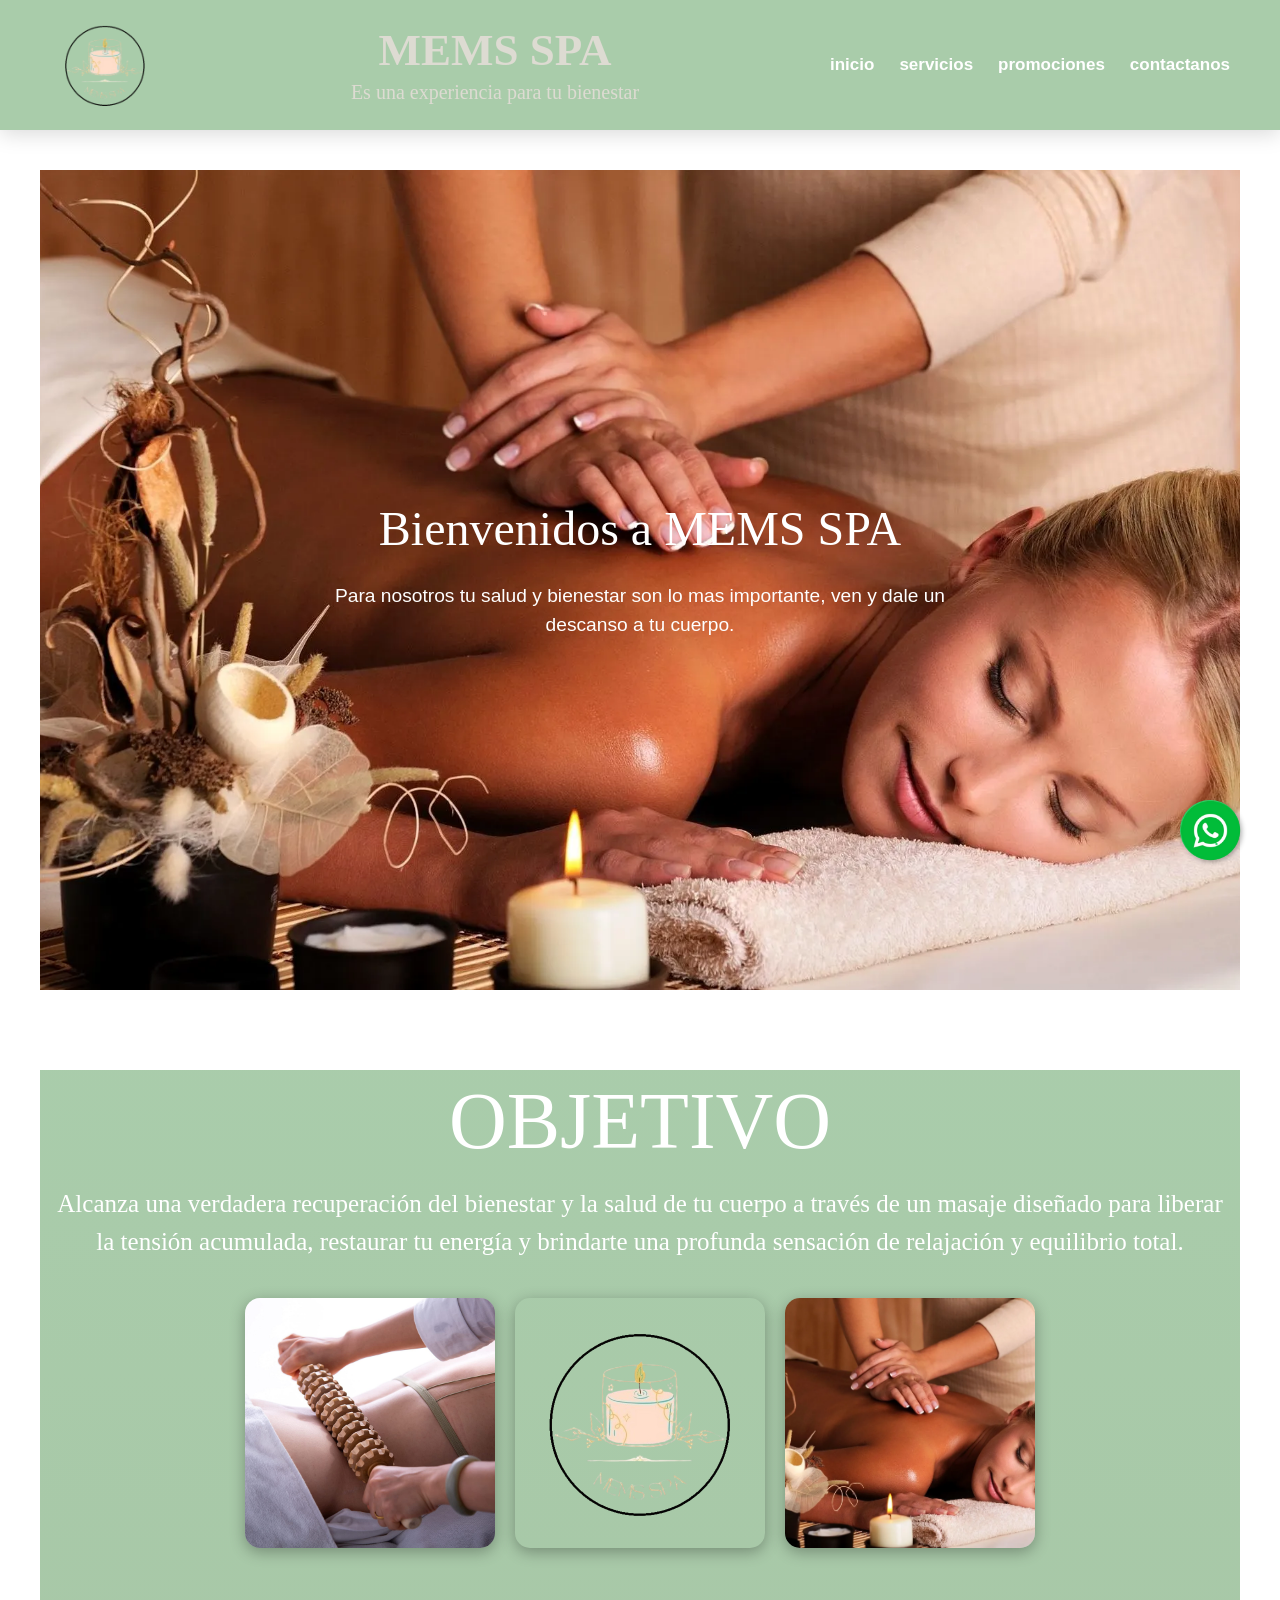
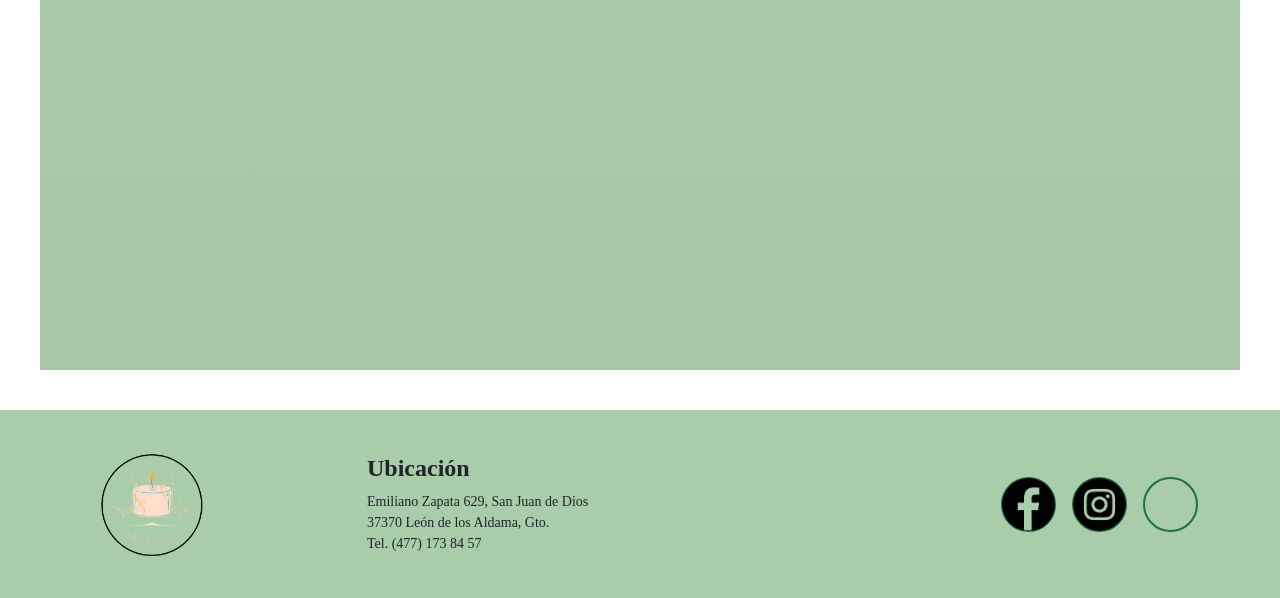
<file: index.html>
<!DOCTYPE html>
<html lang="es">

<head>
    <meta charset="UTF-8">
    <meta name="viewport" content="width=device-width, initial-scale=1.0">
    <title>memsspa</title>
    <link rel="stylesheet" href="estilos/estilo.css">
    <link href="https://cdn.jsdelivr.net/npm/bootstrap@5.3.8/dist/css/bootstrap.min.css" rel="stylesheet"
        integrity="sha384-sRIl4kxILFvY47J16cr9ZwB07vP4J8+LH7qKQnuqkuIAvNWLzeN8tE5YBujZqJLB" crossorigin="anonymous">
</head>

<body>

    <header class="main-header">
        <div class="logo">
            <img src="imagenes/logo.png" height="110px">
        </div>

        <div class="memsspa">
            <h1 class="titulo">MEMS SPA</h1>
            <p class="titulo-p">Es una experiencia para tu bienestar</p>
        </div>
        <nav>
            <div class="ISC">
                <div><a href="index.html">inicio</a></div>
                <div><a href="servicios.html">servicios</a></div>
                <div><a href="promociones.html">promociones</a></div>
                <div><a href="contacto.html">contactanos</a></div>
            </div>
        </nav>
    </header>

    <!--explicacion-->
    <div class="contenido-1">
        <div class="imagen-1">
            <img src="imagenes/fondo-inicio.png" alt="imagen-1">
        </div>
        <h1 class="h1-1">Bienvenidos a MEMS SPA</h1>
        <p class="p-1">Para nosotros tu salud y bienestar son lo mas importante, ven y dale un descanso a tu cuerpo.</p>
    </div>
    <!--recuadro verde-->
    <div class="contenido-2">
        <h1 class="h1-2">OBJETIVO</h1>
        <p class="p-2">Alcanza una verdadera recuperación del bienestar y la salud de tu cuerpo a través de un masaje
            diseñado para
            liberar la tensión acumulada, restaurar tu energía y brindarte una profunda sensación de relajación y
            equilibrio total.
        </p>
        <div class="img-c-2">
            <img src="imagenes/madero.png" alt="">
            <img src="imagenes/logo.png" alt="">
            <img src="imagenes/fondo-inicio.png" alt="">
        </div>
    </div>
    <!--footer-->

    <footer class="footer py-4">

        <div class="container">

            <div class="row align-items-center text-center text-md-start">

                <!-- Logo -->
                <div class="col-12 col-md-3 mb-3 mb-md-0">
                    <img src="imagenes/logo.png" alt="logo" class="img-fluid" width="140">
                </div>

                <!-- Ubicación -->
                <div class="col-12 col-md-5 mb-3 mb-md-0">
                    <h4>Ubicación</h4>
                    <p class="mb-0">
                        Emiliano Zapata 629, San Juan de Dios<br>
                        37370 León de los Aldama, Gto.<br>
                        Tel. (477) 173 84 57<br>

                    </p>
                </div>

                <!-- Redes Sociales -->
                <div class="col-12 col-md-4">
                    <div class="d-flex justify-content-center justify-content-md-end gap-3 mt-3 mt-md-0">

                        <a href="https://www.facebook.com/mems.spa/" class="social-icon" target="_blank">
                            <img src="imagenes/facebock.png" alt="Facebook" width="53">
                            <i class="bi bi-facebook"></i>
                        </a>

                        <a href="https://www.instagram.com/mems_spa?igsh=MW5zaTBwZnZmdHpxeQ=="
                            class="instagram social-icon" target="_blank">
                            <i class="bi bi-instagram"></i>
                            <img src="imagenes/CIS-A2K_Instagram_Icon__Black_.svg-removebg-preview.png" alt="Instagram"
                                width="53">
                        </a>

                        <a href="https://twitter.com/mems_spa" class="social-icon" target="_blank">
                            <i class="bi bi-twitter-x"></i>
                        </a>

                    </div>
                </div>

            </div>

        </div>

    </footer>
    <a href="https://wa.me/524771738457" class="btn-whatsapp" target="_blank">
        <i class="bi bi-whatsapp"></i>
        <img src="imagenes/whatsap.png" alt="whatsapp" width="79">
    </a>


</body>
<script src="https://cdn.jsdelivr.net/npm/bootstrap@5.3.8/dist/js/bootstrap.bundle.min.js"
    integrity="sha384-FKyoEForCGlyvwx9Hj09JcYn3nv7wiPVlz7YYwJrWVcXK/BmnVDxM+D2scQbITxI"
    crossorigin="anonymous"></script>

</html>
</file>
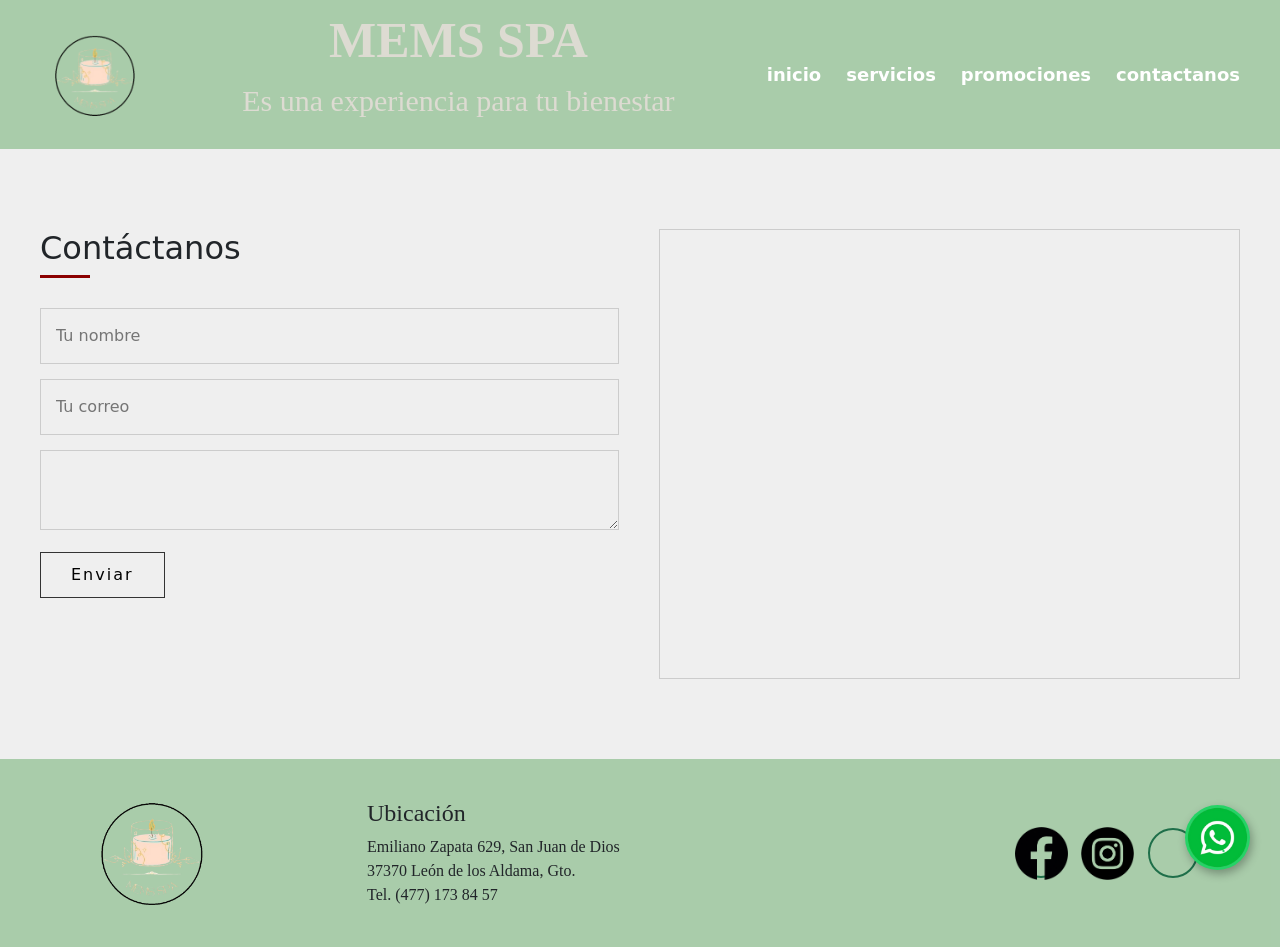
<file: contacto.html>
<!DOCTYPE html>
<html lang="es">

<head>
    <meta charset="UTF-8">
    <meta name="viewport" content="width=device-width, initial-scale=1.0">
    <title>memsspa</title>
    <link rel="stylesheet" href="estilos/contacto.css">
    <link href="https://cdn.jsdelivr.net/npm/bootstrap@5.3.8/dist/css/bootstrap.min.css" rel="stylesheet"
        integrity="sha384-sRIl4kxILFvY47J16cr9ZwB07vP4J8+LH7qKQnuqkuIAvNWLzeN8tE5YBujZqJLB" crossorigin="anonymous">
</head>

<body>
    <header class="main-header">
        <div class="logo">
            <img src="imagenes/logo.png" height="110px">
        </div>

        <div class="memsspa">
            <h1 class="titulo">MEMS SPA</h1>
            <p class="titulo-p">Es una experiencia para tu bienestar</p>
        </div>
        <nav>
            <div class="ISC">
                <div><a href="index.html">inicio</a></div>
                <div><a href="servicios.html">servicios</a></div>
                <div><a href="promociones.html">promociones</a></div>
                <div><a href="contacto.html">contactanos</a></div>
            </div>
        </nav>
    </header>

    <!--contactos-->
    <section class="contacto">
        <div class="container-contacto">

            <!-- LADO IZQUIERDO (FORMULARIO) -->
            <div class="formulario">
                <h2>Contáctanos</h2>
                <div class="linea"></div>

                <form name="contacto-mems" method="POST" data-netlify="true">
                    <input type="hidden" name="form-name" value="contacto-mems">
                    <input type="text" name="nombre" placeholder="Tu nombre" required>
                    <input type="email" name="email" placeholder="Tu correo" required>
                    <textarea name="mensaje"></textarea>
                    <button type="submit">Enviar</button>
                </form>

            </div>

            <div class="mapa">
                <iframe
                    src="https://www.google.com/maps/embed?pb=!1m18!1m12!1m3!1d3721.464654955745!2d-101.677561!3d21.133918!2m3!1f0!2f0!3f0!3m2!1i1024!2i768!4f13.1!3m3!1m2!1s0x842bbe074c772c91%3A0x6e2f1e6f4f4f4f4f!2sEmiliano%20Zapata%20629%2C%20San%20Juan%20de%20Dios%2C%2037370%20Le%C3%B3n%2C%20Gto.!5e0!3m2!1ses-419!2smx!4v1714123456789!5m2!1ses-419!2smx"
                    width="100%" height="100%" style="border:0;" allowfullscreen="" loading="lazy"
                    referrerpolicy="no-referrer-when-downgrade">
                </iframe>
            </div>

        </div>
    </section>

    <!--footer-->
    <footer class="footer py-4">

        <div class="container">

            <div class="row align-items-center text-center text-md-start">

                <!-- Logo -->
                <div class="col-12 col-md-3 mb-3 mb-md-0">
                    <img src="imagenes/logo.png" alt="logo" class="img-fluid" width="140">
                </div>

                <!-- Ubicación -->
                <div class="col-12 col-md-5 mb-3 mb-md-0">
                    <h4>Ubicación</h4>
                    <p class="mb-0">
                        Emiliano Zapata 629, San Juan de Dios<br>
                        37370 León de los Aldama, Gto.<br>
                        Tel. (477) 173 84 57<br>

                    </p>
                </div>

                <!-- Redes Sociales -->
                <div class="col-12 col-md-4">
                    <div class="d-flex justify-content-center justify-content-md-end gap-3 mt-3 mt-md-0">

                        <a href="https://www.facebook.com/mems.spa/" class="social-icon" target="_blank">
                            <img src="imagenes/facebock.png" alt="Facebook" width="53">
                            <i class="bi bi-facebook"></i>
                        </a>

                        <a href="https://www.instagram.com/mems_spa?igsh=MW5zaTBwZnZmdHpxeQ=="
                            class="instagram social-icon" target="_blank">
                            <i class="bi bi-instagram"></i>
                            <img src="imagenes/CIS-A2K_Instagram_Icon__Black_.svg-removebg-preview.png" alt="Instagram"
                                width="53">
                        </a>

                        <a href="https://twitter.com/mems_spa" class="social-icon" target="_blank">
                            <i class="bi bi-twitter-x"></i>
                        </a>

                    </div>
                </div>

            </div>

        </div>

    </footer>
    <a href="https://wa.me/524771738457" class="btn-whatsapp" target="_blank">
        <i class="bi bi-whatsapp"></i>
        <img src="imagenes/whatsap.png" alt="whatsapp" width="79">
    </a>

    <script src="js/app.js"></script>
</body>
<script src="https://cdn.jsdelivr.net/npm/bootstrap@5.3.8/dist/js/bootstrap.bundle.min.js"
    integrity="sha384-FKyoEForCGlyvwx9Hj09JcYn3nv7wiPVlz7YYwJrWVcXK/BmnVDxM+D2scQbITxI"
    crossorigin="anonymous"></script>

</html>
</file>
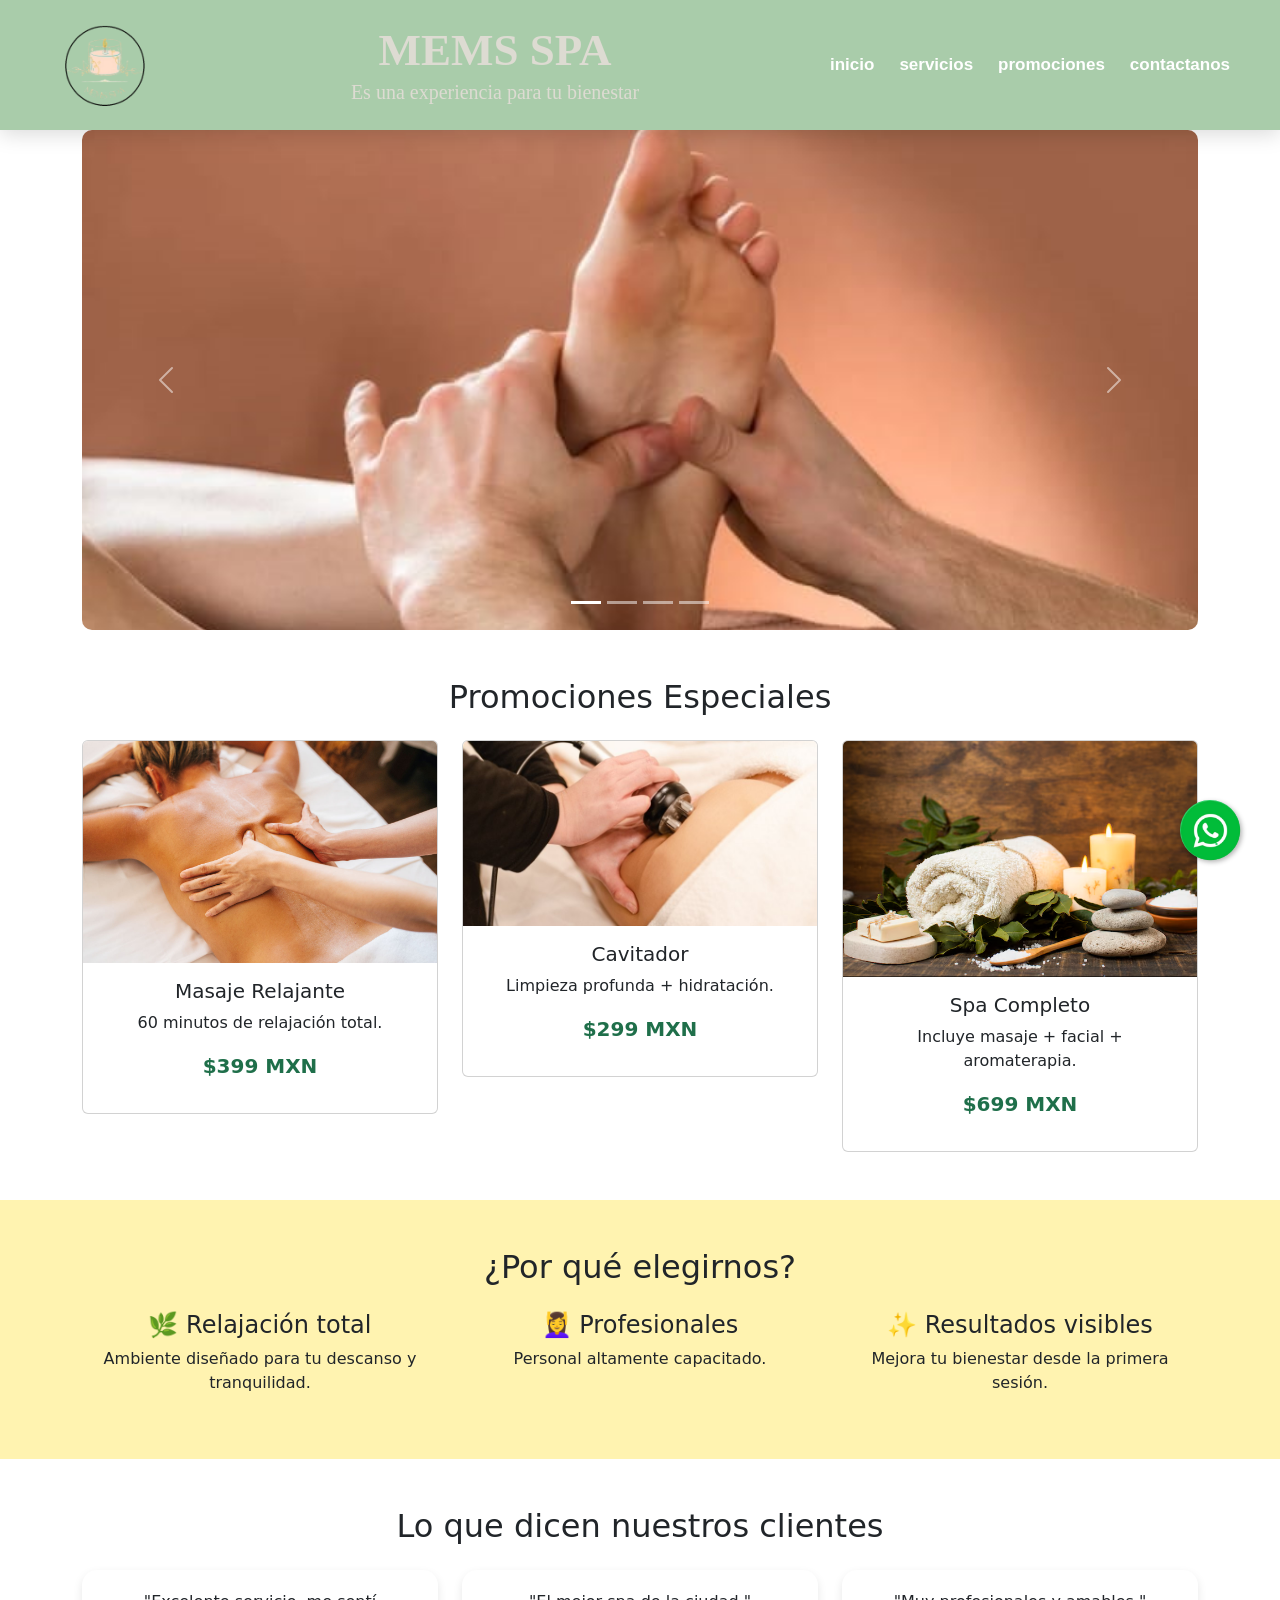
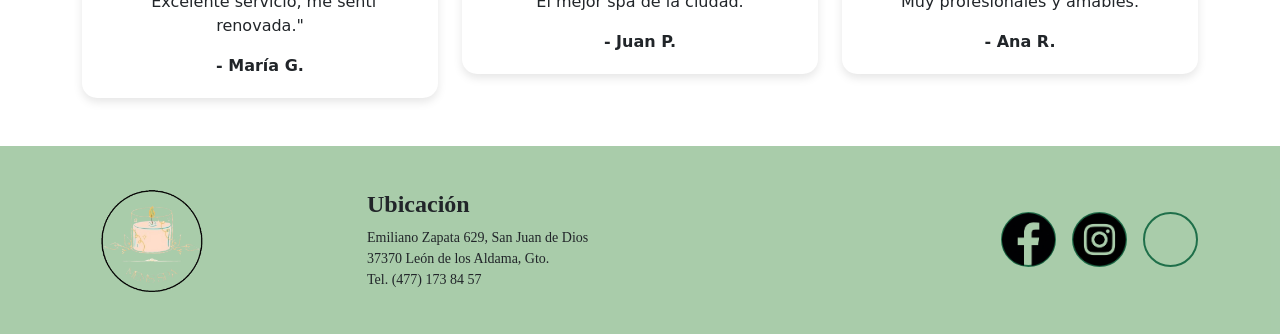
<file: promociones.html>
<!DOCTYPE html>
<html lang="es">

<head>
    <meta charset="UTF-8">
    <meta name="viewport" content="width=device-width, initial-scale=1.0">
    <title>memsspa</title>
    <link rel="stylesheet" href="estilos/promo.css">
    <link href="https://cdn.jsdelivr.net/npm/bootstrap@5.3.8/dist/css/bootstrap.min.css" rel="stylesheet"
        integrity="sha384-sRIl4kxILFvY47J16cr9ZwB07vP4J8+LH7qKQnuqkuIAvNWLzeN8tE5YBujZqJLB" crossorigin="anonymous">
</head>

<body>
    <header class="main-header">
        <div class="logo">
            <img src="imagenes/logo.png" height="110px">
        </div>

        <div class="memsspa">
            <h1 class="titulo">MEMS SPA</h1>
            <p class="titulo-p">Es una experiencia para tu bienestar</p>
        </div>
        <nav>
            <div class="ISC">
                <div><a href="index.html">inicio</a></div>
                <div><a href="servicios.html">servicios</a></div>
                <div><a href="promociones.html">promociones</a></div>
                <div><a href="contacto.html">contactanos</a></div>
            </div>
        </nav>
    </header>

    <!--contenido promociones-->
    <div class="container">
        <div id="miCarrusel" class="carousel slide" data-bs-ride="carousel">

            <!-- Indicadores -->
            <div class="carousel-indicators">
                <button type="button" data-bs-target="#miCarrusel" data-bs-slide-to="0" class="active"></button>
                <button type="button" data-bs-target="#miCarrusel" data-bs-slide-to="1"></button>
                <button type="button" data-bs-target="#miCarrusel" data-bs-slide-to="2"></button>
                <button type="button" data-bs-target="#miCarrusel" data-bs-slide-to="3"></button>
            </div>

            <!-- Imágenes -->
            <div class="carousel-inner">
                <div class="carousel-item active">
                    <img src="imagenes/podal.png" class="d-block w-100" alt="Imagen 1">
                </div>

                <div class="carousel-item">
                    <img src="imagenes/masaje-relajante-descontracturante.png" class="d-block w-100" alt="Imagen 2">
                </div>

                <div class="carousel-item">
                    <img src="imagenes/cavitador.png" class="d-block w-100" alt="Imagen 3">
                </div>

                <div class="carousel-item">
                    <img src="imagenes/spacompleto.png" class="d-block w-100" alt="Imagen 4">
                </div>
            </div>

            <!-- Controles -->
            <button class="carousel-control-prev" type="button" data-bs-target="#miCarrusel" data-bs-slide="prev">
                <span class="carousel-control-prev-icon"></span>
            </button>

            <button class="carousel-control-next" type="button" data-bs-target="#miCarrusel" data-bs-slide="next">
                <span class="carousel-control-next-icon"></span>
            </button>

        </div>
    </div>
    <section class="container my-5">
        <h2 class="text-center mb-4">Promociones Especiales</h2>

        <div class="row">

            <div class="col-md-4">
                <div class="card promo-card">
                    <img src="imagenes/masaje-relajante-descontracturante.png" class="card-img-top">
                    <div class="card-body text-center">
                        <h5 class="card-title">Masaje Relajante</h5>
                        <p class="card-text">60 minutos de relajación total.</p>
                        <p class="precio">$399 MXN</p>
                    </div>
                </div>
            </div>

            <div class="col-md-4">
                <div class="card promo-card">
                    <img src="imagenes/cavitador.png" class="card-img-top">
                    <div class="card-body text-center">
                        <h5 class="card-title">Cavitador</h5>
                        <p class="card-text">Limpieza profunda + hidratación.</p>
                        <p class="precio">$299 MXN</p>
                    </div>
                </div>
            </div>

            <div class="col-md-4">
                <div class="card promo-card">
                    <img src="imagenes/spacompleto.png" class="card-img-top">
                    <div class="card-body text-center">
                        <h5 class="card-title">Spa Completo</h5>
                        <p class="card-text">Incluye masaje + facial + aromaterapia.</p>
                        <p class="precio">$699 MXN</p>
                    </div>
                </div>
            </div>

        </div>
    </section>

    <!-- Sección de beneficios -->
    <section class="beneficios text-center py-5">
        <div class="container">
            <h2>¿Por qué elegirnos?</h2>
            <div class="row mt-4">

                <div class="col-md-4">
                    <h4>🌿 Relajación total</h4>
                    <p>Ambiente diseñado para tu descanso y tranquilidad.</p>
                </div>

                <div class="col-md-4">
                    <h4>💆‍♀️ Profesionales</h4>
                    <p>Personal altamente capacitado.</p>
                </div>

                <div class="col-md-4">
                    <h4>✨ Resultados visibles</h4>
                    <p>Mejora tu bienestar desde la primera sesión.</p>
                </div>

            </div>
        </div>
    </section>

    <!-- Testimonios -->
    <section class="container my-5">
        <h2 class="text-center mb-4">Lo que dicen nuestros clientes</h2>

        <div class="row text-center">

            <div class="col-md-4">
                <div class="testimonio">
                    <p>"Excelente servicio, me sentí renovada."</p>
                    <strong>- María G.</strong>
                </div>
            </div>

            <div class="col-md-4">
                <div class="testimonio">
                    <p>"El mejor spa de la ciudad."</p>
                    <strong>- Juan P.</strong>
                </div>
            </div>

            <div class="col-md-4">
                <div class="testimonio">
                    <p>"Muy profesionales y amables."</p>
                    <strong>- Ana R.</strong>
                </div>
            </div>

        </div>
    </section>


    <!--footer-->
    <footer class="footer py-4">

        <div class="container">

            <div class="row align-items-center text-center text-md-start">

                <!-- Logo -->
                <div class="col-12 col-md-3 mb-3 mb-md-0">
                    <img src="imagenes/logo.png" alt="logo" class="img-fluid" width="140">
                </div>

                <!-- Ubicación -->
                <div class="col-12 col-md-5 mb-3 mb-md-0">
                    <h4>Ubicación</h4>
                    <p class="mb-0">
                        Emiliano Zapata 629, San Juan de Dios<br>
                        37370 León de los Aldama, Gto.<br>
                        Tel. (477) 173 84 57<br>

                    </p>
                </div>

                <!-- Redes Sociales -->
                <div class="col-12 col-md-4">
                    <div class="d-flex justify-content-center justify-content-md-end gap-3 mt-3 mt-md-0">

                        <a href="https://www.facebook.com/mems.spa/" class="social-icon" target="_blank">
                            <img src="imagenes/facebock.png" alt="Facebook" width="53">
                            <i class="bi bi-facebook"></i>
                        </a>

                        <a href="https://www.instagram.com/mems_spa?igsh=MW5zaTBwZnZmdHpxeQ=="
                            class="instagram social-icon" target="_blank">
                            <i class="bi bi-instagram"></i>
                            <img src="imagenes/CIS-A2K_Instagram_Icon__Black_.svg-removebg-preview.png" alt="Instagram"
                                width="53">
                        </a>

                        <a href="https://twitter.com/mems_spa" class="social-icon" target="_blank">
                            <i class="bi bi-twitter-x"></i>
                        </a>

                    </div>
                </div>

            </div>

        </div>

    </footer>
    <a href="https://wa.me/524771738457" class="btn-whatsapp" target="_blank">
        <i class="bi bi-whatsapp"></i>
        <img src="imagenes/whatsap.png" alt="whatsapp" width="79">
    </a>


</body>
<script src="https://cdn.jsdelivr.net/npm/bootstrap@5.3.8/dist/js/bootstrap.bundle.min.js"
    integrity="sha384-FKyoEForCGlyvwx9Hj09JcYn3nv7wiPVlz7YYwJrWVcXK/BmnVDxM+D2scQbITxI"
    crossorigin="anonymous"></script>

</html>
</file>
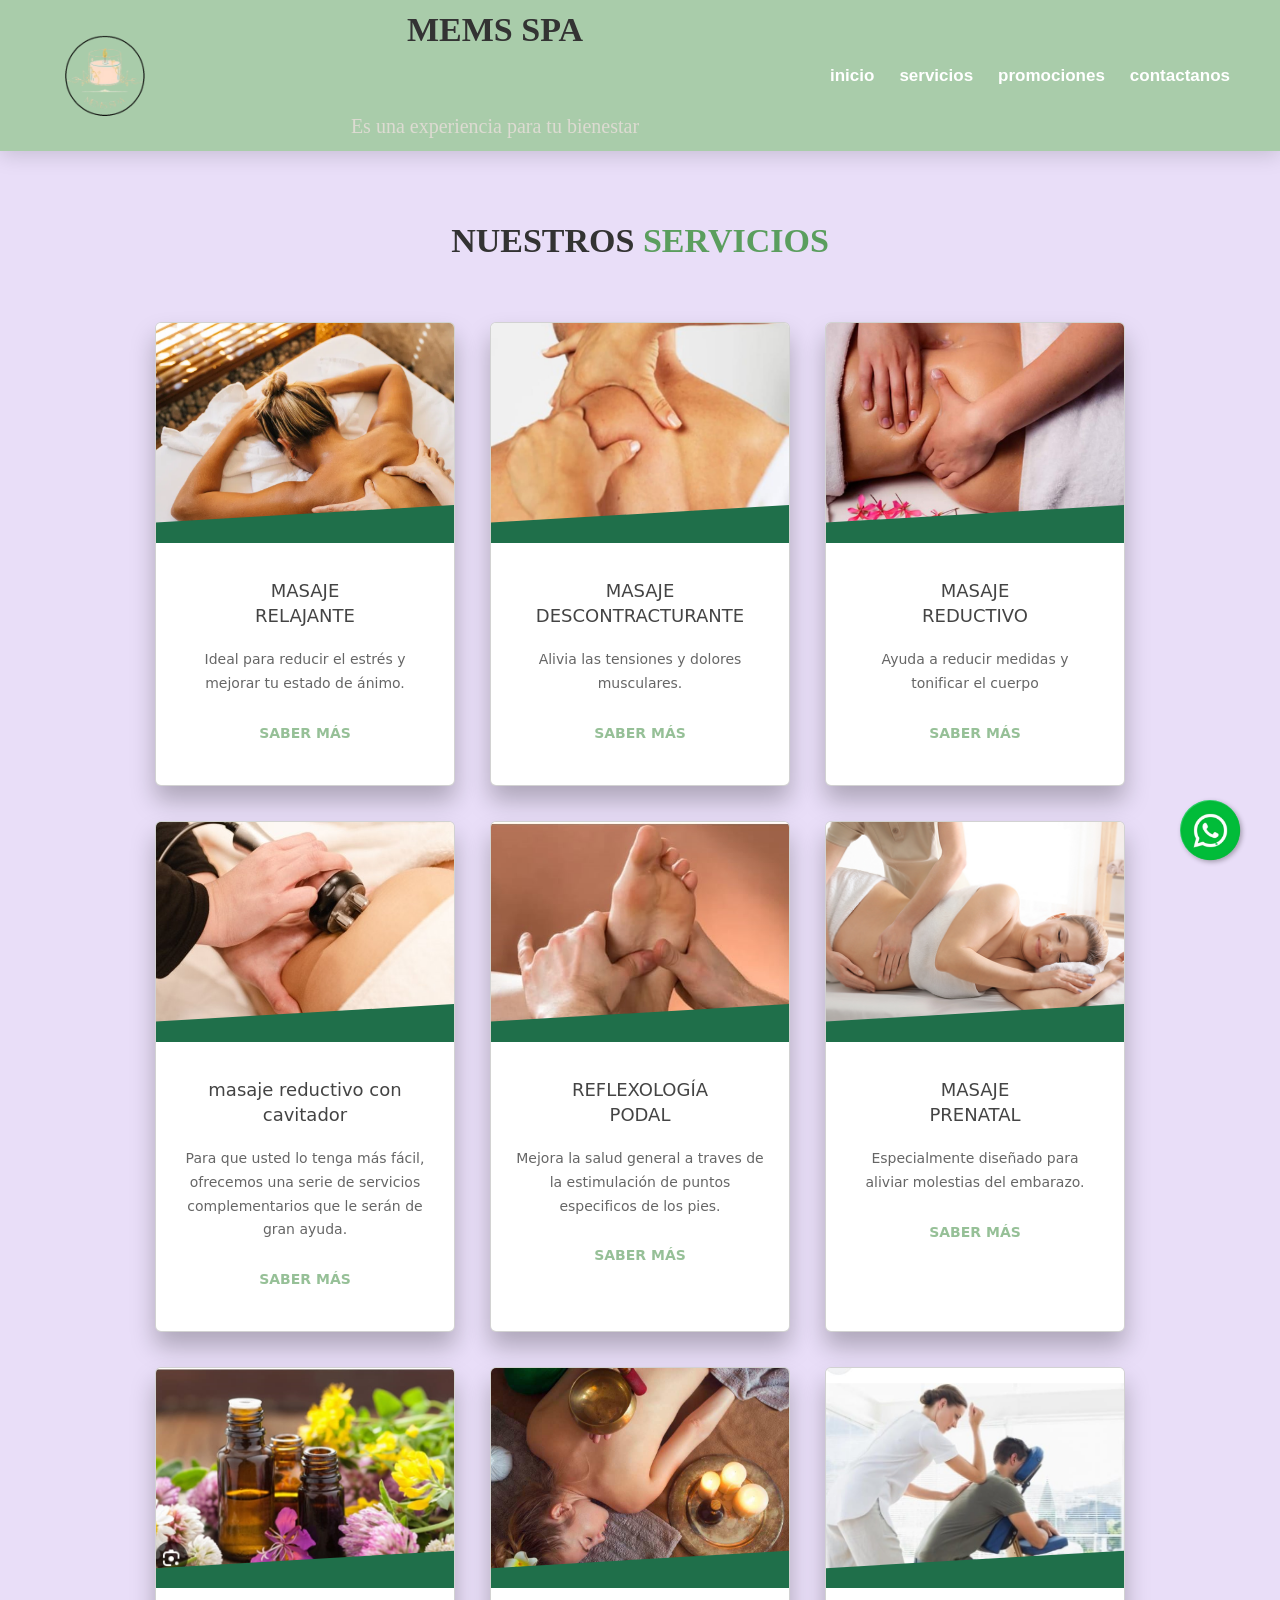
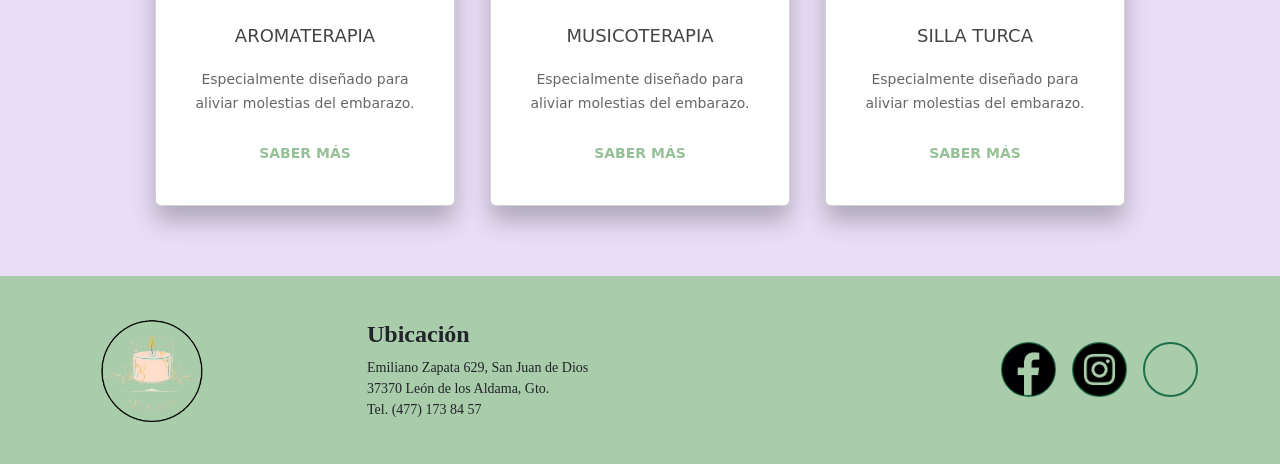
<file: servicios.html>
<!DOCTYPE html>
<html lang="es">

<head>
    <meta charset="UTF-8">
    <meta name="viewport" content="width=device-width, initial-scale=1.0">
    <title>memsspa</title>
    <link rel="stylesheet" href="estilos/servicios.css">
    <link href="https://cdn.jsdelivr.net/npm/bootstrap@5.3.8/dist/css/bootstrap.min.css" rel="stylesheet"
        integrity="sha384-sRIl4kxILFvY47J16cr9ZwB07vP4J8+LH7qKQnuqkuIAvNWLzeN8tE5YBujZqJLB" crossorigin="anonymous">
</head>

<body>

    <header class="main-header">
        <div class="logo">
            <img src="imagenes/logo.png" height="110px">
        </div>

        <div class="memsspa">
            <h1 class="titulo">MEMS SPA</h1>
            <p class="titulo-p">Es una experiencia para tu bienestar</p>
        </div>
        <nav>
            <div class="ISC">
                <div><a href="index.html">inicio</a></div>
                <div><a href="servicios.html">servicios</a></div>
                <div><a href="promociones.html">promociones</a></div>
                <div><a href="contacto.html">contactanos</a></div>
            </div>
        </nav>
    </header>

    <!--explicacion-->
    <section class="servicios">
        <h2 class="titulo">NUESTROS <span>SERVICIOS</span></h2>

        <div class="contenedor-cards">

            <div class="card">
                <div class="imagen">
                    <img src="imagenes/relajante.png" alt="Servicio local">
                </div>
                <div class="contenido">
                    <h3>MASAJE <br> RELAJANTE</h3>
                    <p>Ideal para reducir el estrés y mejorar tu estado de ánimo.
                    </p>
                    <a href="contacto.html">SABER MÁS</a>
                </div>
            </div>

            <div class="card">
                <div class="imagen">
                    <img src="imagenes/descontracturante.jpeg" alt="relajante">
                </div>
                <div class="contenido">
                    <h3>MASAJE DESCONTRACTURANTE</h3>
                    <p>Alivia las tensiones y dolores musculares.</p>
                    <a href="contacto.html">SABER MÁS</a>
                </div>
            </div>

            <div class="card">
                <div class="imagen">
                    <img src="imagenes/reductivo.png" alt="reductivos">
                </div>
                <div class="contenido">
                    <h3>MASAJE<br>REDUCTIVO</h3>
                    <p>Ayuda a reducir medidas y tonificar el cuerpo</p>
                    <a href="contacto.html">SABER MÁS</a>
                </div>
            </div>

            <div class="card">
                <div class="imagen">
                    <img src="imagenes/cavitador.png" alt="cavitador">
                </div>
                <div class="contenido">
                    <h3>masaje reductivo con cavitador</h3>
                    <p>Para que usted lo tenga más fácil, ofrecemos una serie de servicios complementarios que le serán
                        de gran ayuda.</p>
                    <a href="contacto.html">SABER MÁS</a>
                </div>
            </div>
            <div class="card">
                <div class="imagen">
                    <img src="imagenes/podal.png" alt="podal">
                </div>
                <div class="contenido">
                    <h3>REFLEXOLOGÍA <br> PODAL</h3>
                    <p>Mejora la salud general a traves de la estimulación de puntos especificos de los pies.</p>
                    <a href="contacto.html">SABER MÁS</a>
                </div>
            </div>
            <div class="card">
                <div class="imagen">
                    <img src="imagenes/prenatal.png" alt="Eventos">
                </div>
                <div class="contenido">
                    <h3>MASAJE <br>PRENATAL</h3>
                    <p>Especialmente diseñado para aliviar molestias del embarazo.</p>
                    <a href="contacto.html">SABER MÁS</a>
                </div>
            </div>
            <div class="card">
                <div class="imagen">
                    <img src="imagenes/aromaterapia.png" alt="Eventos">
                </div>
                <div class="contenido">
                    <h3>AROMATERAPIA</h3>
                    <p>Especialmente diseñado para aliviar molestias del embarazo.</p>
                    <a href="contacto.html">SABER MÁS</a>
                </div>
            </div>
            <div class="card">
                <div class="imagen">
                    <img src="imagenes/musicoterapia.png" alt="Eventos">
                </div>
                <div class="contenido">
                    <h3>MUSICOTERAPIA</h3>
                    <p>Especialmente diseñado para aliviar molestias del embarazo.</p>
                    <a href="contacto.html">SABER MÁS</a>
                </div>
            </div>
            <div class="card">
                <div class="imagen">
                    <img src="imagenes/silla.jpg" alt="Eventos">
                </div>
                <div class="contenido">
                    <h3>SILLA TURCA</h3>
                    <p>Especialmente diseñado para aliviar molestias del embarazo.</p>
                    <a href="contacto.html">SABER MÁS</a>
                </div>
            </div>

        </div>
    </section>

    <!--footer-->


    <footer class="footer py-4">

        <div class="container">

            <div class="row align-items-center text-center text-md-start">

                <!-- Logo -->
                <div class="col-12 col-md-3 mb-3 mb-md-0">
                    <img src="imagenes/logo.png" alt="logo" class="img-fluid" width="140">
                </div>

                <!-- Ubicación -->
                <div class="col-12 col-md-5 mb-3 mb-md-0">
                    <h4>Ubicación</h4>
                    <p class="mb-0">
                        Emiliano Zapata 629, San Juan de Dios<br>
                        37370 León de los Aldama, Gto.<br>
                        Tel. (477) 173 84 57<br>

                    </p>
                </div>

                <!-- Redes Sociales -->
                <div class="col-12 col-md-4">
                    <div class="d-flex justify-content-center justify-content-md-end gap-3 mt-3 mt-md-0">

                        <a href="https://www.facebook.com/mems.spa/" class="social-icon" target="_blank">
                            <img src="imagenes/facebock.png" alt="Facebook" width="53">
                            <i class="bi bi-facebook"></i>
                        </a>

                        <a href="https://www.instagram.com/mems_spa?igsh=MW5zaTBwZnZmdHpxeQ=="
                            class="instagram social-icon" target="_blank">
                            <i class="bi bi-instagram"></i>
                            <img src="imagenes/CIS-A2K_Instagram_Icon__Black_.svg-removebg-preview.png" alt="Instagram"
                                width="53">
                        </a>

                        <a href="https://twitter.com/mems_spa" class="social-icon" target="_blank">
                            <i class="bi bi-twitter-x"></i>
                        </a>

                    </div>
                </div>

            </div>

        </div>

    </footer>
    <a href="https://wa.me/524771738457" class="btn-whatsapp" target="_blank">
        <i class="bi bi-whatsapp"></i>
        <img src="imagenes/whatsap.png" alt="whatsapp" width="79">
    </a>



</body>
<script src="https://cdn.jsdelivr.net/npm/bootstrap@5.3.8/dist/js/bootstrap.bundle.min.js"
    integrity="sha384-FKyoEForCGlyvwx9Hj09JcYn3nv7wiPVlz7YYwJrWVcXK/BmnVDxM+D2scQbITxI"
    crossorigin="anonymous"></script>

</html>
</file>
<file: estilos/estilo.css>
* {
    margin: 0;
    padding: 0;
    box-sizing: border-box;
}

body {
    background-color: #ffc400;

}

header {
    position: fixed;
    width: 100%;
    z-index: 1000;
    /* Eliminamos el background de aquí para que el .main-header lo controle */
}

.main-header {
    display: flex;
    justify-content: space-between;
    align-items: center;
    padding: 10px 50px;
    /* Más espacio a los lados */
    background-color: #589c5b83;
    position: sticky;
    top: 0;
    left: 0;
    backdrop-filter: blur(15px);
    box-shadow: 0 4px 20px rgba(0, 0, 0, 0.15);
    transition: all 0.3s ease;
}

/* Contenedor central (Títulos) */
.memsspa {
    flex-grow: 1;
    text-align: center;
}

.titulo {
    font-size: 45px;
    font-weight: bold;
    color: rgb(221, 219, 210);
    font-family: 'Times New Roman', Times, serif;
    margin: 0;
    opacity: 0;
    animation: fadeIn 2s ease forwards;
}

.titulo-p {
    font-size: 20px;
    color: rgb(221, 219, 210);
    font-family: 'Times New Roman', Times, serif;
    margin: 0;
    opacity: 0;
    animation: fadeIn 2s ease forwards;
    animation-delay: 1s;
}

/* BARRA DE NAVEGACIÓN (ISC) */
.ISC {
    display: flex;
    gap: 25px;
    /* ESPACIO ENTRE ENLACES CORREGIDO */
    align-items: center;
    list-style: none;
}

nav a {
    color: white;
    text-decoration: none;
    font-size: 17px;
    font-weight: bold;
    font-family: Arial, Helvetica, sans-serif;
    text-transform: lowercase;
    /* Mantiene tu estilo original */
    transition: all 0.3s ease;
    display: inline-block;
    opacity: 0;
    transform: translateY(-15px);
    animation: aparecerMenu 1s ease forwards;
}

/* Efecto hover en los enlaces */
nav a:hover {
    color: #ffc400;
    transform: scale(1.05);
}

/* Delays para la animación del menú */
.ISC div:nth-child(1) a {
    animation-delay: 0.5s;
}

.ISC div:nth-child(2) a {
    animation-delay: 0.7s;
}

.ISC div:nth-child(3) a {
    animation-delay: 0.9s;
}

.ISC div:nth-child(4) a {
    animation-delay: 1.1s;
}

/* ANIMACIONES */
@keyframes fadeIn {
    from {
        opacity: 0;
        transform: translateY(10px);
    }

    to {
        opacity: 1;
        transform: translateY(0);
    }
}

@keyframes aparecerMenu {
    from {
        opacity: 0;
        transform: translateY(-15px);
    }

    to {
        opacity: 1;
        transform: translateY(0);
    }
}

/* RESPONSIVE: Ajuste para celulares */
@media (max-width: 992px) {
    .main-header {
        flex-direction: column;
        padding: 20px;
        text-align: center;
    }

    .ISC {
        margin-top: 15px;
        gap: 15px;
        flex-wrap: wrap;
        justify-content: center;
    }

    .titulo {
        font-size: 30px;
    }

    .titulo-p {
        font-size: 16px;
    }
}

/*contenido*/
.contenido-1 {
    position: relative;
    height: 100vh;
    width: 100%;
    display: flex;
    flex-direction: column;
    justify-content: center;
    align-items: center;
    text-align: center;
    overflow: hidden;
    color: white;

}

/* Imagen como fondo */
.imagen-1 {
    padding: 40px;
    position: absolute;
    inset: 0;
    z-index: -1;
}

.imagen-1 img {
    width: 100%;
    height: 100%;
    object-fit: cover;
}

/* Texto */
.h1-1 {
    font-size: 3rem;
    margin-bottom: 20px;
    font-family: 'Times New Roman', Times, serif
}

.p-1 {
    font-size: 1.2rem;
    max-width: 700px;
    font-family: Arial, Helvetica, sans-serif;
}

/*contenido 2*/
.contenido-2 {
    background-image: linear-gradient(#589c5b83, #4d8b4a7e);
    min-height: 100vh;
    margin: 40px;
    height: 500px;
    padding: 3px;
    text-align: center;
}

.h1-2 {
    text-align: center;
    opacity: 0;
    animation: fadeIn 2s ease-in forwards;
    font-family: 'Times New Roman', Times, serif;
    font-size: 80px;
    color: white;
}

.p-2 {
    text-align: center;
    font-family: 'Times New Roman', Times, serif;
    font-size: 25px;
    color: white;
}

.img-c-2 {
    display: flex;
    justify-content: center;
    gap: 20px;
    margin-top: 30px;
}

.img-c-2 img {
    width: 250px;
    height: 250px;
    object-fit: cover;
    border-radius: 15px;
    box-shadow: 0 4px 15px rgba(0, 0, 0, 0.3);
}

/*footer*/
footer {
    background-color: #589c5b83;
    font-family: 'Times New Roman', Times, serif;
}

footer h4 {
    font-weight: bold;
}

footer p {
    font-size: 14px;
}

.social-icon {
    width: 55px;
    height: 55px;
    border: 2px solid #1f6f4a;
    border-radius: 50%;
    display: flex;
    align-items: center;
    justify-content: center;
    text-decoration: none;
    color: #1f6f4a;
    font-size: 22px;
    background-color: transparent;
    transition: all 0.3s ease;
}

.social-icon:hover {
    background-color: #1f6f4a;
    color: white;
    transform: translateY(-3px);
}

/* Botón de whatsapp */
/* Estilos para el botón flotante de WhatsApp */
.btn-whatsapp {
    position: fixed;
    width: 60px;
    height: 60px;
    bottom: 40px;
    right: 40px;
    background-color: #25d366;
    color: #FFF !important;
    border-radius: 50px;
    text-align: center;
    font-size: 30px;
    box-shadow: 2px 2px 5px rgba(0, 0, 0, 0.3);
    z-index: 1000;
    display: flex;
    align-items: center;
    justify-content: center;
    text-decoration: none;
    transition: all 0.3s ease;
}

.btn-whatsapp:hover {
    background-color: #128c7e;
    transform: scale(1.1);
    box-shadow: 2px 2px 10px rgba(0, 0, 0, 0.5);
}
</file>
<file: estilos/contacto.css>
/* 1. RESET Y BASES */
* {
  margin: 0;
  padding: 0;
  box-sizing: border-box;
}

body {
  background-color: #ffc400; /* Color base del sitio */
  font-family: Arial, Helvetica, sans-serif;
}

/* 2. HEADER Y NAVEGACIÓN */
.main-header {
  display: flex;
  justify-content: space-between;
  align-items: center;
  padding: 10px 40px;
  background-color: #589c5b83;
  position: sticky;
  top: 0;
  left: 0;
  backdrop-filter: blur(10px);
  z-index: 1000;
  transition: all 0.3s ease;
}

.titulo {
  font-size: 50px;
  font-weight: bold;
  color: rgb(221, 219, 210);
  text-align: center;
  font-family: 'Times New Roman', Times, serif;
  opacity: 0;
  animation: fadeIn 2s ease forwards;
}

.titulo-p {
  text-align: center;
  font-size: 30px;
  color: rgb(221, 219, 210);
  font-family: 'Times New Roman', Times, serif;
  opacity: 0;
  animation: fadeIn 2s ease forwards;
  animation-delay: 1s;
}

/* MENÚ CORREGIDO */
.ISC {
  display: flex;
  gap: 25px; /* Espacio real entre los enlaces del menú */
  align-items: center;
}

nav a {
  color: white;
  text-decoration: none;
  font-size: 18px;
  font-weight: bold;
  transition: color 0.3s ease;
  opacity: 0;
  transform: translateY(-15px);
  animation: aparecerMenu 1s ease forwards;
}

nav a:hover {
  color: #ffc400;
}

/* 3. SECCIÓN CONTACTO */
.contacto {
  background-color: #efefef;
  padding: 80px 20px;
}

.container-contacto {
  max-width: 1200px;
  margin: auto;
  display: flex;
  gap: 40px;
}

.formulario {
  flex: 1;
}

.linea {
  width: 50px;
  height: 3px;
  background-color: #8b0000;
  margin-bottom: 30px;
}

form input,
form textarea {
  width: 100%;
  padding: 15px;
  margin-bottom: 15px;
  border: 1px solid #ccc;
  background-color: transparent;
  outline: none;
  transition: 0.3s;
}

form input:focus,
form textarea:focus {
  border-color: #8b0000;
}

form button {
  padding: 10px 30px;
  border: 1px solid #333;
  background: transparent;
  letter-spacing: 2px;
  cursor: pointer;
  transition: 0.3s;
}

form button:hover {
  background-color: #333;
  color: white;
}

.mapa {
  flex: 1;
  min-height: 450px;
  border: 1px solid #ccc;
  overflow: hidden;
}

/* 4. FOOTER */
footer {
  background-color: #589c5b83;
  padding: 40px 0;
  font-family: 'Times New Roman', Times, serif;
}

.social-icon {
  width: 50px;
  height: 50px;
  border: 2px solid #1f6f4a;
  border-radius: 50%;
  display: flex;
  align-items: center;
  justify-content: center;
  text-decoration: none;
  color: #1f6f4a;
  font-size: 22px;
  transition: all 0.3s ease;
}

.social-icon:hover {
  background-color: #1f6f4a;
  color: white;
  transform: translateY(-3px);
}

/* BOTÓN WHATSAPP*/
.btn-whatsapp {
  position: fixed;
  width: 65px;
  height: 65px;
  bottom: 30px;
  right: 30px;
  background-color: #25d366;
  color: #FFF !important;
  border-radius: 50px;
  display: flex;
  align-items: center;
  justify-content: center;
  font-size: 32px;
  box-shadow: 2px 4px 10px rgba(0,0,0,0.3);
  z-index: 2000;
  text-decoration: none;
  transition: all 0.3s ease;
}

.btn-whatsapp:hover {
  background-color: #128c7e;
  transform: scale(1.1);
}

/* 6. ANIMACIONES */
@keyframes fadeIn {
  from { opacity: 0; transform: translateY(20px); }
  to { opacity: 1; transform: translateY(0); }
}

@keyframes aparecerMenu {
  from { opacity: 0; transform: translateY(-15px); }
  to { opacity: 1; transform: translateY(0); }
}

/* 7. RESPONSIVE */
@media (max-width: 900px) {
  .container-contacto {
    flex-direction: column;
  }
  .main-header {
    flex-direction: column;
    gap: 15px;
  }
}
</file>
<file: estilos/promo.css>
* {
    margin: 0;
    padding: 0;
    box-sizing: border-box;
}

body {
    background-color: #ffc400;

}

header {
    position: fixed;
    width: 100%;
    z-index: 1000;
    /* Eliminamos el background de aquí para que el .main-header lo controle */
}

.main-header {
    display: flex;
    justify-content: space-between;
    align-items: center;
    padding: 10px 50px;
    /* Más espacio a los lados */
    background-color: #589c5b83;
    position: sticky;
    top: 0;
    left: 0;
    backdrop-filter: blur(15px);
    box-shadow: 0 4px 20px rgba(0, 0, 0, 0.15);
    transition: all 0.3s ease;
}

/* Contenedor central (Títulos) */
.memsspa {
    flex-grow: 1;
    text-align: center;
}

.titulo {
    font-size: 45px;
    font-weight: bold;
    color: rgb(221, 219, 210);
    font-family: 'Times New Roman', Times, serif;
    margin: 0;
    opacity: 0;
    animation: fadeIn 2s ease forwards;
}

.titulo-p {
    font-size: 20px;
    color: rgb(221, 219, 210);
    font-family: 'Times New Roman', Times, serif;
    margin: 0;
    opacity: 0;
    animation: fadeIn 2s ease forwards;
    animation-delay: 1s;
}

/* BARRA DE NAVEGACIÓN (ISC) */
.ISC {
    display: flex;
    gap: 25px;
    /* ESPACIO ENTRE ENLACES CORREGIDO */
    align-items: center;
    list-style: none;
}

nav a {
    color: white;
    text-decoration: none;
    font-size: 17px;
    font-weight: bold;
    font-family: Arial, Helvetica, sans-serif;
    text-transform: lowercase;
    /* Mantiene tu estilo original */
    transition: all 0.3s ease;
    display: inline-block;
    opacity: 0;
    transform: translateY(-15px);
    animation: aparecerMenu 1s ease forwards;
}

/* Efecto hover en los enlaces */
nav a:hover {
    color: #ffc400;
    transform: scale(1.05);
}

/* Delays para la animación del menú */
.ISC div:nth-child(1) a {
    animation-delay: 0.5s;
}

.ISC div:nth-child(2) a {
    animation-delay: 0.7s;
}

.ISC div:nth-child(3) a {
    animation-delay: 0.9s;
}

.ISC div:nth-child(4) a {
    animation-delay: 1.1s;
}

/* ANIMACIONES */
@keyframes fadeIn {
    from {
        opacity: 0;
        transform: translateY(10px);
    }

    to {
        opacity: 1;
        transform: translateY(0);
    }
}

@keyframes aparecerMenu {
    from {
        opacity: 0;
        transform: translateY(-15px);
    }

    to {
        opacity: 1;
        transform: translateY(0);
    }
}

/* RESPONSIVE: Ajuste para celulares */
@media (max-width: 992px) {
    .main-header {
        flex-direction: column;
        padding: 20px;
        text-align: center;
    }

    .ISC {
        margin-top: 15px;
        gap: 15px;
        flex-wrap: wrap;
        justify-content: center;
    }

    .titulo {
        font-size: 30px;
    }

    .titulo-p {
        font-size: 16px;
    }
}

/*contenido*/
.carousel-item img {
    height: 500px;
    object-fit: cover;
    border-radius: 10px;
}

/*xd*/
/* Tarjetas de promociones */
.promo-card {
    border: none;
    border-radius: 15px;
    transition: transform 0.3s ease;
}

.promo-card:hover {
    transform: scale(1.05);
}

.precio {
    font-size: 20px;
    font-weight: bold;
    color: #1f6f4a;
}

/* Beneficios */
.beneficios {
    background-color: #fff3b0;
}

/* Testimonios */
.testimonio {
    background: white;
    padding: 20px;
    border-radius: 15px;
    box-shadow: 0 4px 10px rgba(0, 0, 0, 0.1);
}

/* Botón WhatsApp */
.whatsapp-btn {
    position: fixed;
    bottom: 20px;
    right: 20px;
    background: #25d366;
    color: white;
    font-size: 28px;
    padding: 15px;
    border-radius: 50%;
    text-decoration: none;
    box-shadow: 0 4px 10px rgba(0, 0, 0, 0.3);
    transition: transform 0.3s ease;
}

.whatsapp-btn:hover {
    transform: scale(1.1);
}

/* Adaptable a pantallas pequeñas */
@media (max-width: 768px) {
    .carousel-item img {
        height: 300px;
    }
}

/*footer*/
footer {
    background-color: #589c5b83;
    font-family: 'Times New Roman', Times, serif;
}

footer h4 {
    font-weight: bold;
}

footer p {
    font-size: 14px;
}

.social-icon {
    width: 55px;
    height: 55px;
    border: 2px solid #1f6f4a;
    border-radius: 50%;
    display: flex;
    align-items: center;
    justify-content: center;
    text-decoration: none;
    color: #1f6f4a;
    font-size: 22px;
    background-color: transparent;
    transition: all 0.3s ease;
}

.social-icon:hover {
    background-color: #1f6f4a;
    color: white;
    transform: translateY(-3px);
}

/* Botón de whatsapp */
/* Estilos para el botón flotante de WhatsApp */
.btn-whatsapp {
    position: fixed;
    width: 60px;
    height: 60px;
    bottom: 40px;
    right: 40px;
    background-color: #25d366;
    color: #FFF !important;
    border-radius: 50px;
    text-align: center;
    font-size: 30px;
    box-shadow: 2px 2px 5px rgba(0, 0, 0, 0.3);
    z-index: 1000;
    display: flex;
    align-items: center;
    justify-content: center;
    text-decoration: none;
    transition: all 0.3s ease;
}

.btn-whatsapp:hover {
    background-color: #128c7e;
    transform: scale(1.1);
    box-shadow: 2px 2px 10px rgba(0, 0, 0, 0.5);
}
</file>
<file: estilos/servicios.css>
* {
    margin: 0;
    padding: 0;
    box-sizing: border-box;
}

body {
    background-color: #ffc400;

}

header {
    position: fixed;
    width: 100%;
    z-index: 1000;
    /* Eliminamos el background de aquí para que el .main-header lo controle */
}

.main-header {
    display: flex;
    justify-content: space-between;
    align-items: center;
    padding: 10px 50px;
    /* Más espacio a los lados */
    background-color: #589c5b83;
    position: sticky;
    top: 0;
    left: 0;
    backdrop-filter: blur(15px);
    box-shadow: 0 4px 20px rgba(0, 0, 0, 0.15);
    transition: all 0.3s ease;
}

/* Contenedor central (Títulos) */
.memsspa {
    flex-grow: 1;
    text-align: center;
}

.titulo {
    font-size: 45px;
    font-weight: bold;
    color: rgb(221, 219, 210);
    font-family: 'Times New Roman', Times, serif;
    margin: 0;
    opacity: 0;
    animation: fadeIn 2s ease forwards;
}

.titulo-p {
    font-size: 20px;
    color: rgb(221, 219, 210);
    font-family: 'Times New Roman', Times, serif;
    margin: 0;
    opacity: 0;
    animation: fadeIn 2s ease forwards;
    animation-delay: 1s;
}

/* BARRA DE NAVEGACIÓN (ISC) */
.ISC {
    display: flex;
    gap: 25px;
    /* ESPACIO ENTRE ENLACES CORREGIDO */
    align-items: center;
    list-style: none;
}

nav a {
    color: white;
    text-decoration: none;
    font-size: 17px;
    font-weight: bold;
    font-family: Arial, Helvetica, sans-serif;
    text-transform: lowercase;
    /* Mantiene tu estilo original */
    transition: all 0.3s ease;
    display: inline-block;
    opacity: 0;
    transform: translateY(-15px);
    animation: aparecerMenu 1s ease forwards;
}

/* Efecto hover en los enlaces */
nav a:hover {
    color: #ffc400;
    transform: scale(1.05);
}

/* Delays para la animación del menú */
.ISC div:nth-child(1) a {
    animation-delay: 0.5s;
}

.ISC div:nth-child(2) a {
    animation-delay: 0.7s;
}

.ISC div:nth-child(3) a {
    animation-delay: 0.9s;
}

.ISC div:nth-child(4) a {
    animation-delay: 1.1s;
}

/* ANIMACIONES */
@keyframes fadeIn {
    from {
        opacity: 0;
        transform: translateY(10px);
    }

    to {
        opacity: 1;
        transform: translateY(0);
    }
}

@keyframes aparecerMenu {
    from {
        opacity: 0;
        transform: translateY(-15px);
    }

    to {
        opacity: 1;
        transform: translateY(0);
    }
}

/* RESPONSIVE: Ajuste para celulares */
@media (max-width: 992px) {
    .main-header {
        flex-direction: column;
        padding: 20px;
        text-align: center;
    }

    .ISC {
        margin-top: 15px;
        gap: 15px;
        flex-wrap: wrap;
        justify-content: center;
    }

    .titulo {
        font-size: 30px;
    }

    .titulo-p {
        font-size: 16px;
    }
}

/*contenido*/
.section {
    padding: 60px 20px;
    text-align: center;
}

.section h2 {
    margin-bottom: 40px;
    font-size: 32px;
    color: #f7f7f7;
}

.cards {
    display: flex;
    justify-content: center;
    flex-wrap: wrap;
    gap: 30px;
}

.card {
    background: white;
    width: 280px;
    box-shadow: 0 8px 15px rgba(0, 0, 0, 0.15);
    border-radius: 4px;
    overflow: hidden;
    transition: 0.3s;
}

.card:hover {
    transform: translateY(-8px);
}

.card-img {
    position: relative;
    height: 180px;
    overflow: hidden;
}

.card-img img {
    width: 100%;
    height: 100%;
    object-fit: cover;
}

/* Franja verde diagonal */
.card-img::after {
    content: "";
    position: absolute;
    bottom: -1px;
    left: 0;
    width: 100%;
    height: 60px;
    background: #0a8f3c;
    clip-path: polygon(0 60%, 100% 30%, 100% 100%, 0% 100%);
}

.card-content {
    padding: 25px 20px 30px 20px;
}

.card-content h3 {
    font-size: 18px;
    margin-bottom: 15px;
    color: #333;
}

.card-content p {
    font-size: 14px;
    color: #555;
    line-height: 1.6;
}

.btn {
    display: inline-block;
    margin-top: 15px;
    color: #e74c3c;
    text-decoration: none;
    font-weight: bold;
    font-size: 14px;
}

.btn:hover {
    text-decoration: underline;
}

.servicios {
    padding: 70px 40px;
    text-align: center;
    background-color: #e1d1f5b7;
}

.titulo {
    font-size: 34px;
    margin-bottom: 60px;
    color: #333;
}

.titulo span {
    color: #589c5bfa;
}

.contenedor-cards {
    display: flex;
    justify-content: center;
    gap: 35px;
    flex-wrap: wrap;
}

.card {
    background: #fff;
    width: 300px;
    box-shadow: 0 15px 25px rgba(0, 0, 0, 0.25);
    transition: 0.3s ease;
}

.card:hover {
    transform: translateY(-10px);
}

.imagen {
    position: relative;
    height: 220px;
    overflow: hidden;
}

.imagen img {
    width: 100%;
    height: 100%;
    object-fit: cover;
}

/* Franja verde diagonal */
.imagen::after {
    content: "";
    position: absolute;
    bottom: -1px;
    left: 0;
    width: 100%;
    height: 70px;
    background: #1f6f4a;
    clip-path: polygon(0 70%, 100% 45%, 100% 100%, 0% 100%);
}

.contenido {
    padding: 35px 25px 40px 25px;
}

.contenido h3 {
    font-size: 18px;
    color: #444;
    margin-bottom: 20px;
    line-height: 1.4;
}

.contenido p {
    font-size: 14px;
    color: #666;
    line-height: 1.7;
    margin-bottom: 25px;
}

.contenido a {
    text-decoration: none;
    color: #589c5ba1;
    font-weight: bold;
    font-size: 14px;
}

.contenido a:hover {
    text-decoration: underline;
}


/*footer*/
footer {
    background-color: #589c5b83;
    font-family: 'Times New Roman', Times, serif;
}

footer h4 {
    font-weight: bold;
}

footer p {
    font-size: 14px;
}

.social-icon {
    width: 55px;
    height: 55px;
    border: 2px solid #1f6f4a;
    border-radius: 50%;
    display: flex;
    align-items: center;
    justify-content: center;
    text-decoration: none;
    color: #1f6f4a;
    font-size: 22px;
    background-color: transparent;
    transition: all 0.3s ease;
}

.social-icon:hover {
    background-color: #1f6f4a;
    color: white;
    transform: translateY(-3px);
}

/* Botón de whatsapp */
/* Estilos para el botón flotante de WhatsApp */
.btn-whatsapp {
    position: fixed;
    width: 60px;
    height: 60px;
    bottom: 40px;
    right: 40px;
    background-color: #25d366;
    color: #FFF !important;
    border-radius: 50px;
    text-align: center;
    font-size: 30px;
    box-shadow: 2px 2px 5px rgba(0, 0, 0, 0.3);
    z-index: 1000;
    display: flex;
    align-items: center;
    justify-content: center;
    text-decoration: none;
    transition: all 0.3s ease;
}

.btn-whatsapp:hover {
    background-color: #128c7e;
    transform: scale(1.1);
    box-shadow: 2px 2px 10px rgba(0, 0, 0, 0.5);
}
</file>
